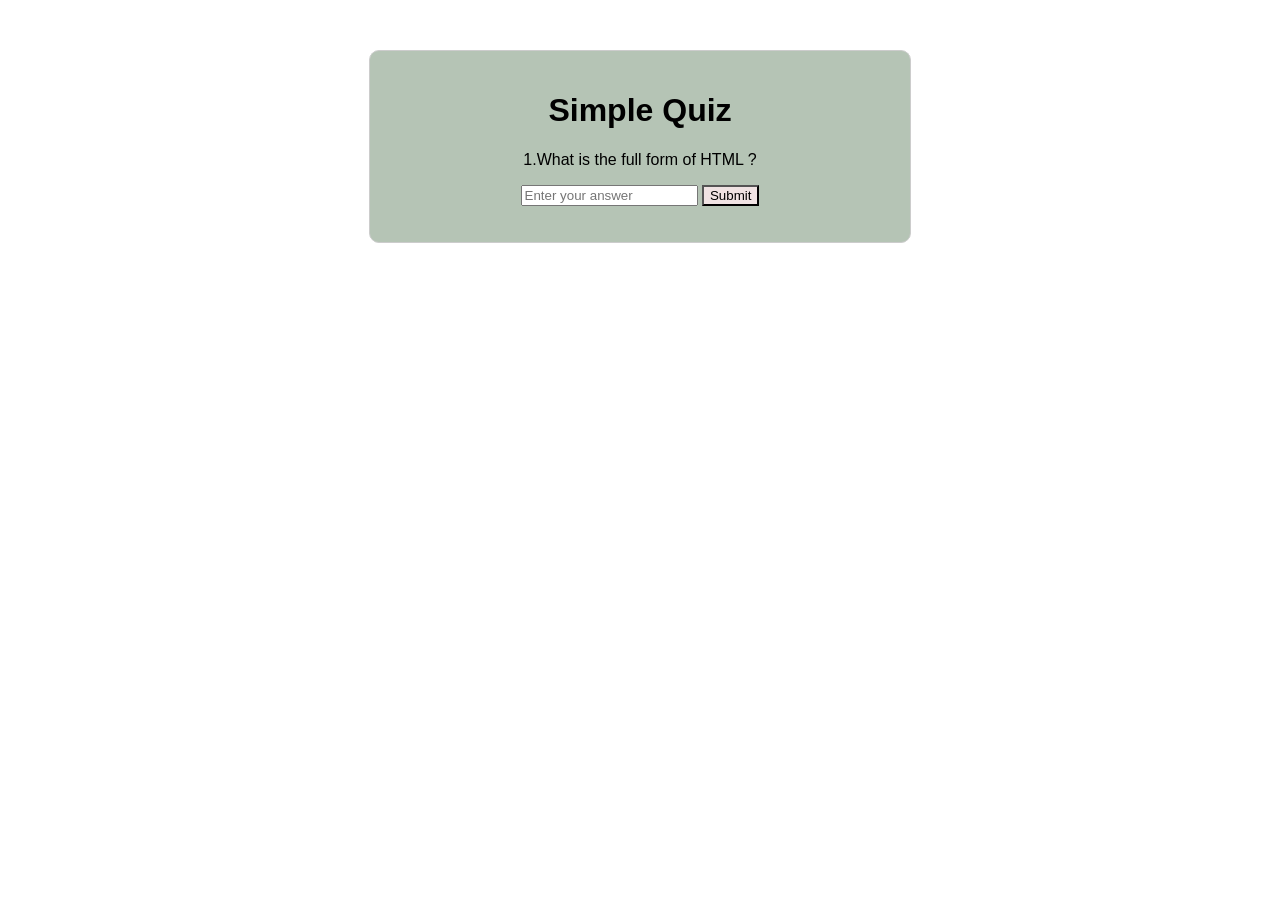
<file: index.html>
<!DOCTYPE html>
<html lang="en">
<head>
    <title>Simple Quiz </title>
    <style>
        body {
            font-family: Arial, sans-serif;
            text-align: center;
            margin: 50px;
        }
        .quiz-container {
            background-color: rgb(181, 196, 181);
            max-width: 500px;
            margin: auto;
            padding: 20px;
            border: 1px solid #ccc;
            border-radius: 10px;
           
        }
        button {
            background-color:rgb(240, 227, 227);
            cursor: pointer;
        }
    </style>
</head>
<body>

    <div class="quiz-container">
        <h1>Simple Quiz</h1>
        <p id="question"></p>
        <input type="text" id="answer" placeholder="Enter your answer">
        <button onclick="checkAnswer()">Submit</button>
        <p id="feedback"></p>
    </div>

    <script>
        const questions = [
           { question:  "1.What is the full form of HTML ?", answer: "Hyper Text Markup Language"},
           { question:  "2.What is meant by <p> tag ?", answer: "paragraph"},
           { question: "3.What is the smallest header in HTML by default ?", answer: "<h6>" }
        ];

        
        let currentQuestion = 0;         //keep track of current question
        let score = 0;

        function showQuestion() {
            console.log("function call")
            document.getElementById("question").textContent = questions[currentQuestion].question;         //display current question
        }

        function checkAnswer() {
            let userAnswer = document.getElementById("answer").value;
            let correctAnswer = questions[currentQuestion].answer;
            let feedback = document.getElementById("feedback");
            
            if (userAnswer === correctAnswer) {
                feedback.textContent = " your answer is Correct!";
                feedback.style.color = "green";
                score++;
            } else {
                feedback.textContent = "Incorrect! The correct answer is: " + correctAnswer;
                feedback.style.color = "red";
            }
            
            currentQuestion++;

            document.getElementById("answer").value = "";    //Clears the input field after the user submits the answer
            
            if (currentQuestion < questions.length) {
                setTimeout(() => {                            
                    feedback.textContent = "";
                    showQuestion();
                }, 3000);
            } else {
                setTimeout(() => {
                    document.querySelector(".quiz-container").innerHTML = `
                       <h1>Quiz Completed!</h1>
                        <p>Your score: ${score}/${questions.length}</p>
                    `;
                }, 3000);
            }
        }

        showQuestion();
    </script>
</body>
</html>
</file>
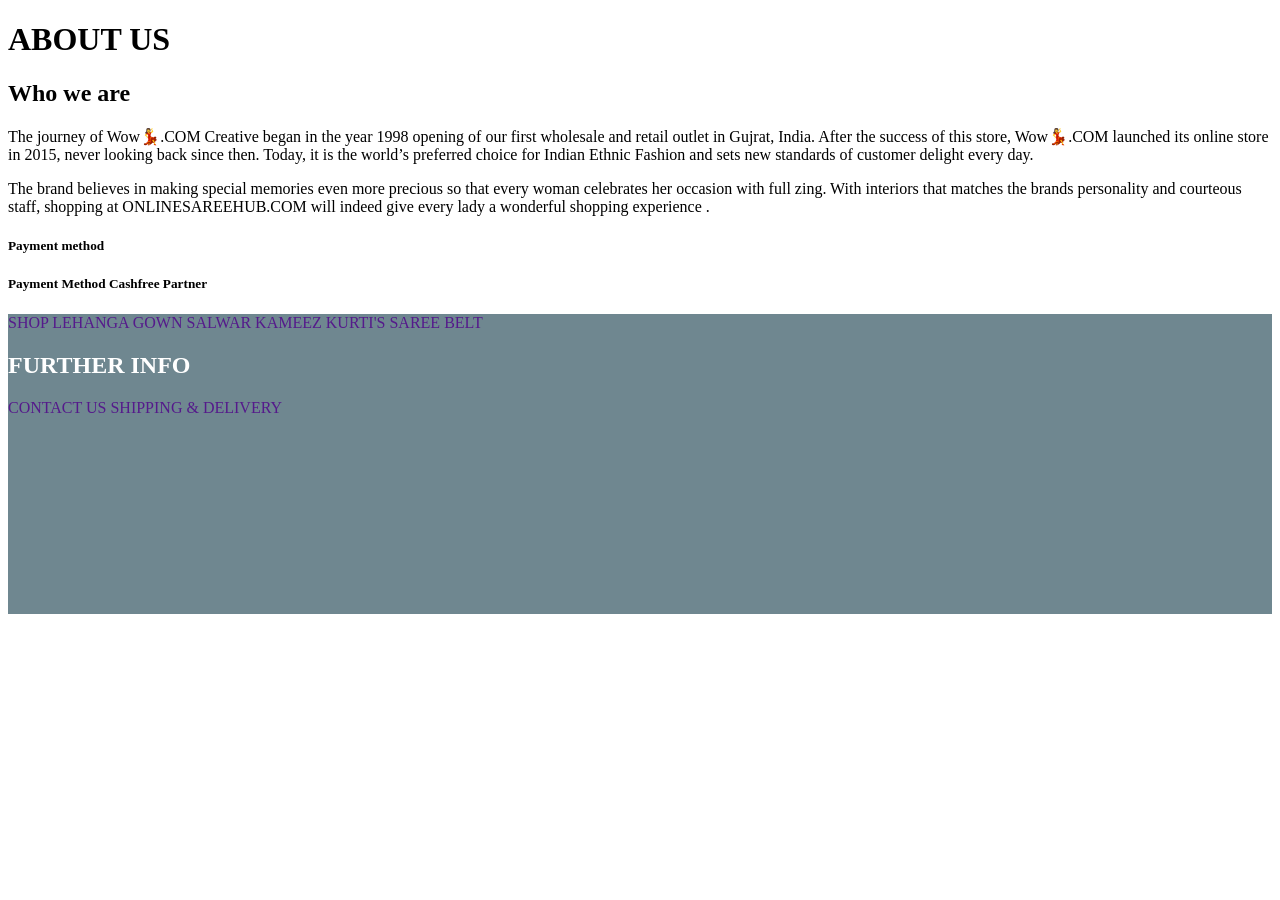
<file: about.html>
<!DOCTYPE html>
<html>
<head>
    <title>about</title>
    <style>
        .bottom {
            background-color: rgb(111, 135, 144);
            color:white;
            white-space: pre-lineZZZ;
            height: 300px;
            
           
        }
        .bottom a{
            text-decoration: none;
        }
    </style>
</head>
<body>
     <h1>ABOUT US</h1>
     <h2>Who we are</h2>
     <p>The journey of Wow💃.COM Creative began in the year 1998   opening of our first wholesale and retail outlet in Gujrat, India. After the success of this store, Wow💃.COM launched its online store in 2015, never looking back since then. Today, it is the world’s preferred choice for Indian Ethnic Fashion and sets new standards of customer delight every day.</p>
     <p>The brand believes in making special memories even more precious so that every woman celebrates her occasion with full zing. With interiors that matches the brands personality and courteous staff, shopping at ONLINESAREEHUB.COM will indeed give every lady a wonderful shopping experience .</p>
     <h5>Payment method</h5>
     <h5>Payment Method  Cashfree Partner </h5>
       <div class="bottom">
          <a href="">SHOP</a>
          <a href="">LEHANGA</a>
          <a href="">GOWN</a>
          <a href="">SALWAR KAMEEZ</a>
          <a href="">KURTI'S</a>
          <a href="">SAREE BELT</a>
          <h2>FURTHER INFO</h2>
          <a href="">CONTACT US</a>
          <a href="">SHIPPING & DELIVERY</a>
        </div>
    </body>
</html>
</file>
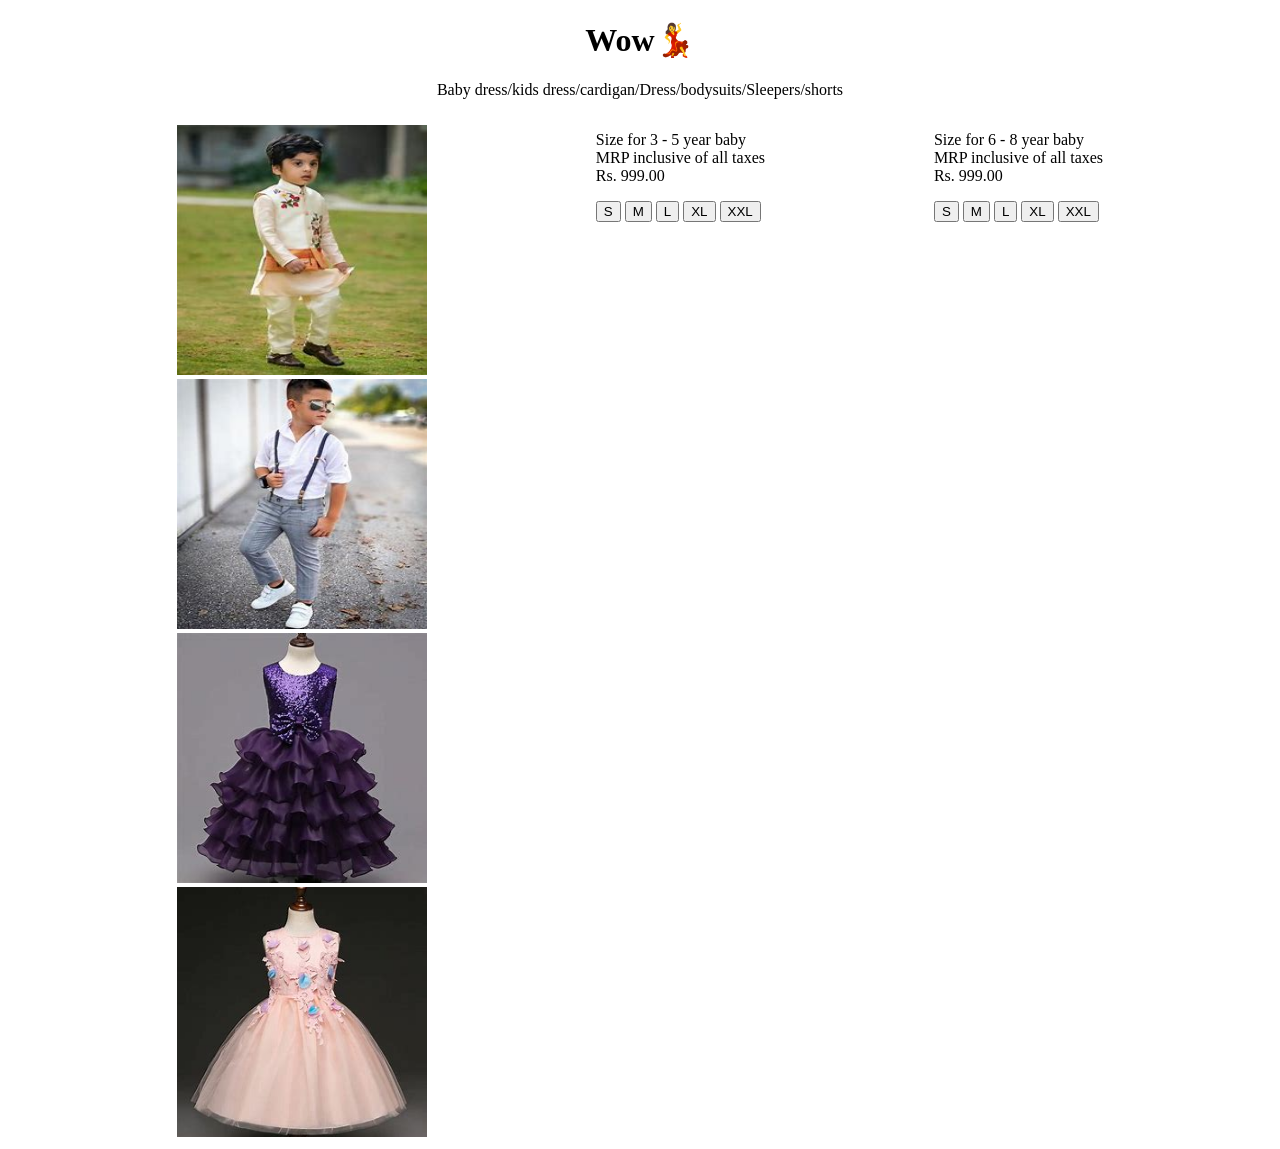
<file: kids.html>
<!DOCTYPE html>
<html>
<head>
    <title>kids</title>
    <style>
        body{
            background-color:blue(206, 220, 226);
        }
        h1{
            font-family: Brush Script MT;
        }
        .shirts {
            padding-top: 10px;
        }
        .slide{
            font-weight: bold;
            font-size: small;
            border:solid 5px black;
            
        }
        .container{
            display:flex;
            justify-content: space-evenly;
            
        }
    

      

    </style>
</head>
<body>
 <h1><center>Wow💃</center></h1>
 <p><center>Baby dress/kids dress/cardigan/Dress/bodysuits/Sleepers/shorts</center></body></p>
 <div class="container">
 <div class="shirts">
<img src="img/kid-b1.jpg"  alt="pic1" width="250px" height="250"><br>
<img src="img/kid-b2.jpg" alt="pic2" width="250px" height="250"><br>
<img src="img/kids-1.jpg" alt="pic3" width="250px" height="250"><br>
<img src="img/kids-2.jpg" alt="pic4" width="250px" height="250"><br>
</div>  
<div class ="silde">
    <p>Size for 3 - 5 year baby<br>MRP inclusive of all taxes<br> Rs. 999.00</p>
    <button>S</button>
    <button>M</button>
    <button>L</button>
    <button>XL</button>
    <button>XXL</button>
</div>
<div class ="silde">
    <p>Size for 6 - 8 year baby<br>MRP inclusive of all taxes<br> Rs. 999.00</p>
    <button>S</button>
    <button>M</button>
    <button>L</button>
    <button>XL</button>
    <button>XXL</button>
</div>
</div>    
</body>
</html>
</file>
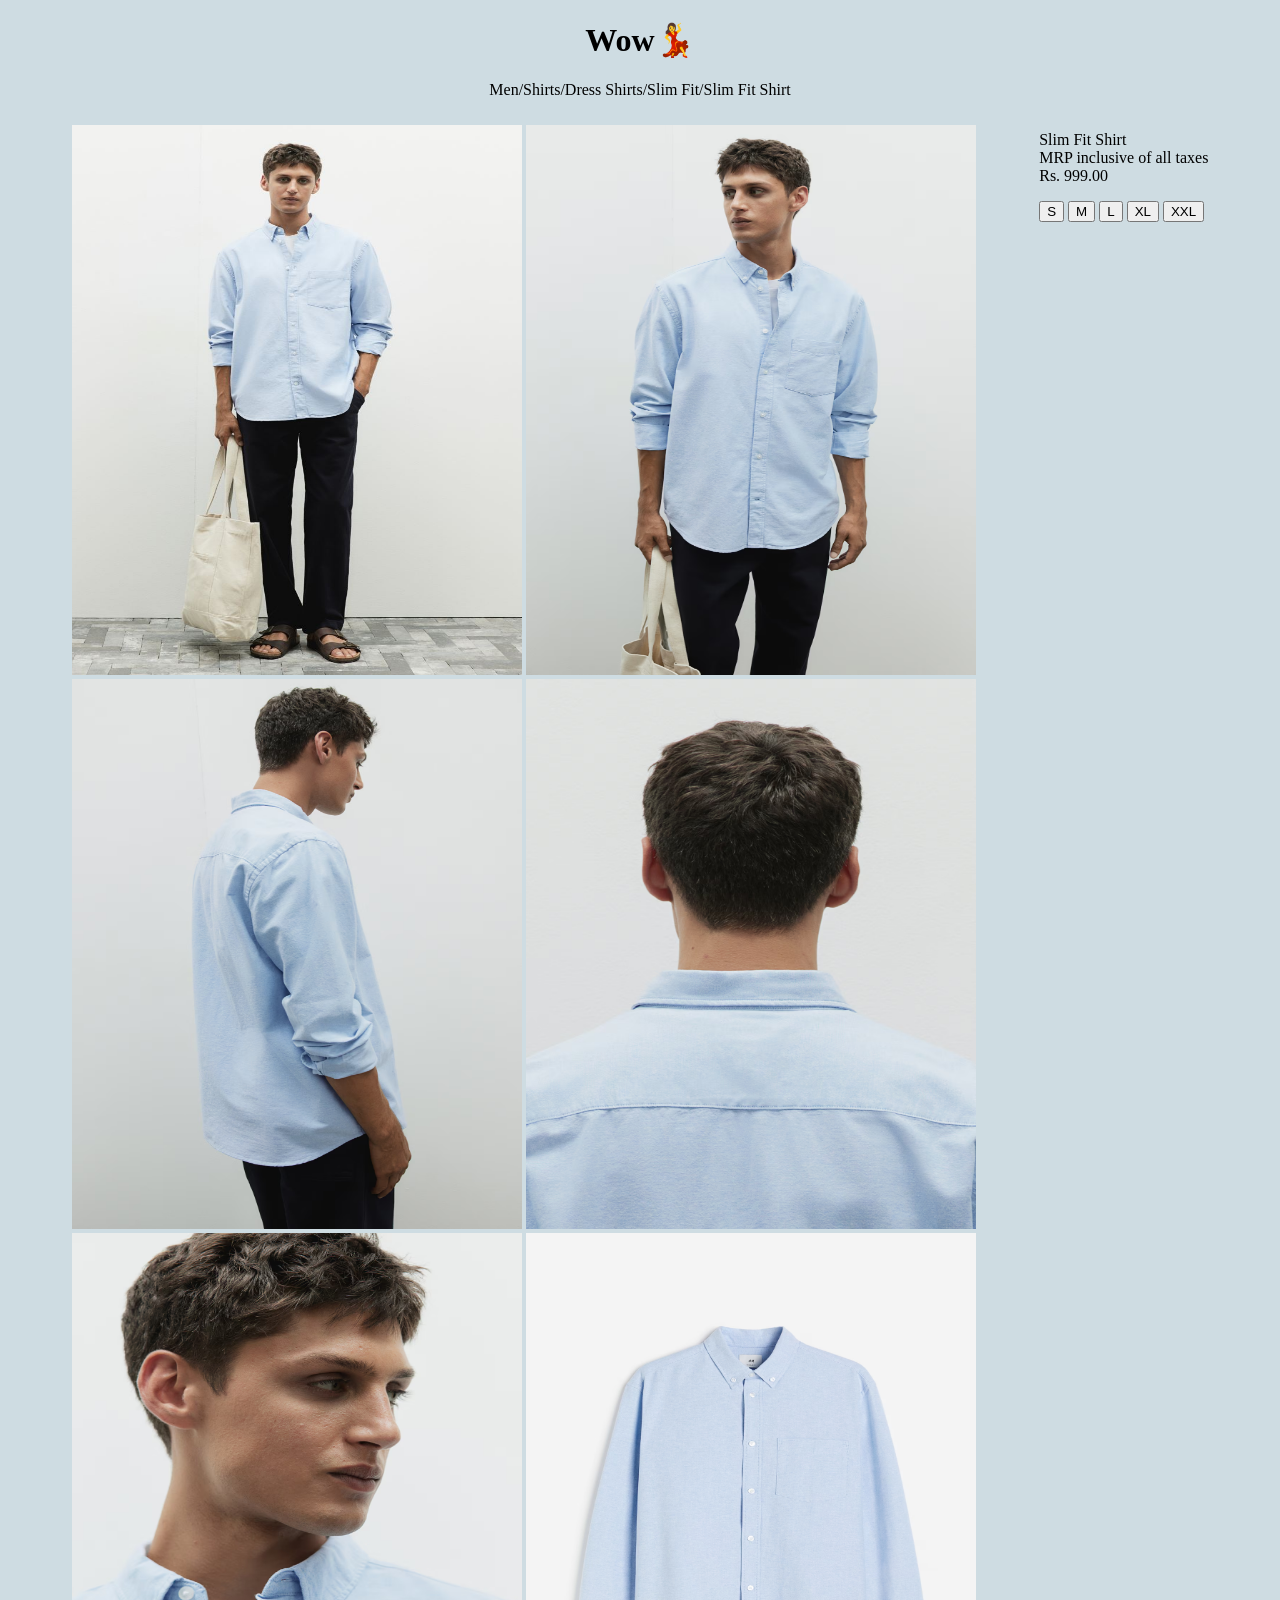
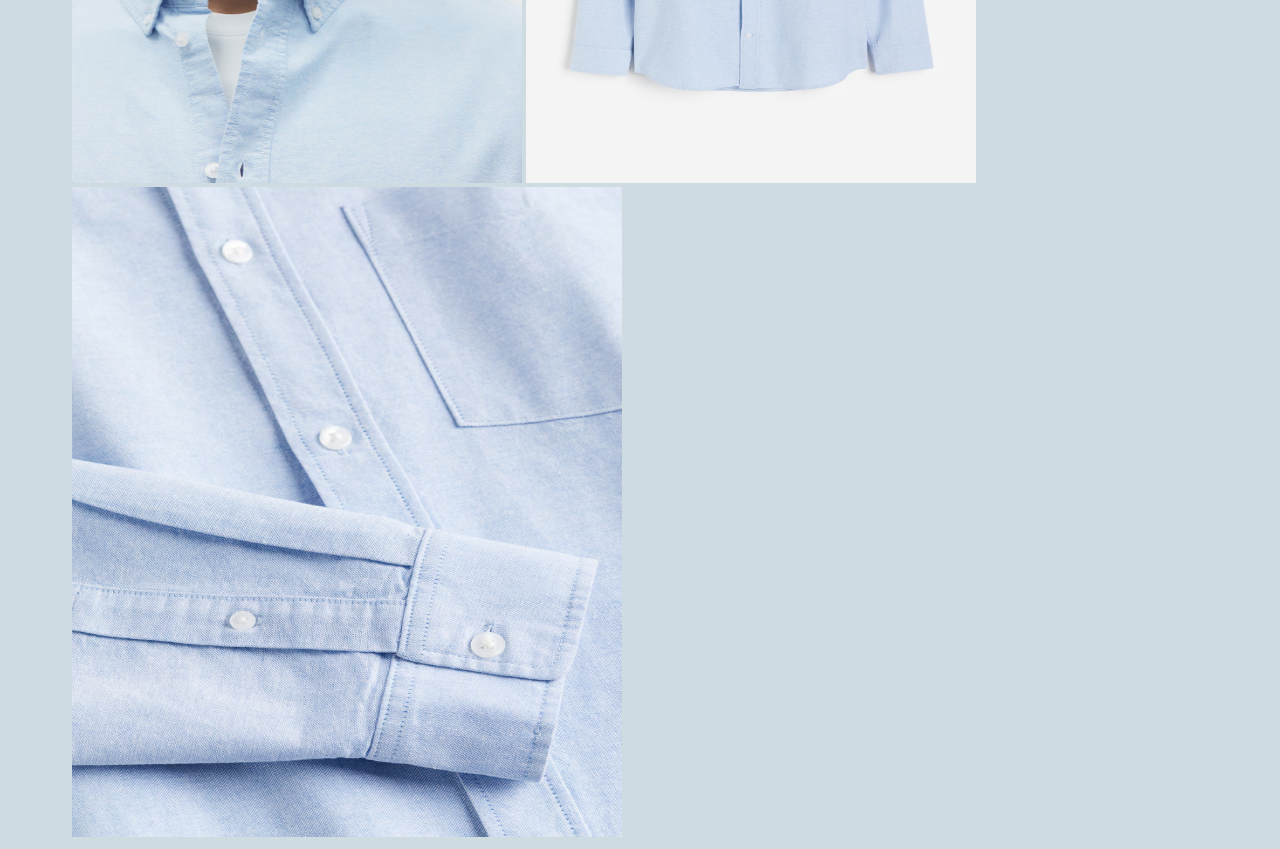
<file: men.html>
<!DOCTYPE html>
<html>
<head>
    <title>MENS</title>
    <style>
        body{
            background-color: rgb(206, 220, 226);
        }
        h1{
            font-family: Brush Script MT;
        }
        .shirts {
            padding-top: 10px;
        }
        .slide{
            font-weight: bold;
            font-size: small;
            border:solid 5px black;
            
        }
        .container{
            display:flex;
            justify-content: space-evenly;
            
        }
    

      

    </style>
</head>
<body>
 <h1><center>Wow💃</center></h1>
 <p class="text"><center>Men/Shirts/Dress Shirts/Slim Fit/Slim Fit Shirt</center></body></p>
 <div class="container">
 <div class="shirts">
<img src="img/shirt1.jpg"  alt="shirt1" width="450px" height="550">
<img src="img/shirt2.avif" alt="shirt2" width="450px" height="550"><br>
<img src="img/shirt3.avif" alt="shirt3" width="450px" height="550">
<img src="img/shirt4.avif" alt="shirt4" width="450px" height="550"><br>
<img src="img/shirt7.avif" alt="shirt7" width="450px" height="550">
<img src="img/shirt6.avif" alt="shirt6" width="450px" height="550"><br>
<img src="img/shirt5.avif" alt="shirt5" width="550px" height="650">
</div>  
<div class ="silde">
    <p>Slim Fit Shirt<br>MRP inclusive of all taxes<br> Rs. 999.00</p>
    <button>S</button>
    <button>M</button>
    <button>L</button>
    <button>XL</button>
    <button>XXL</button>
</div>
</div>


    
</body>
</html>
</file>
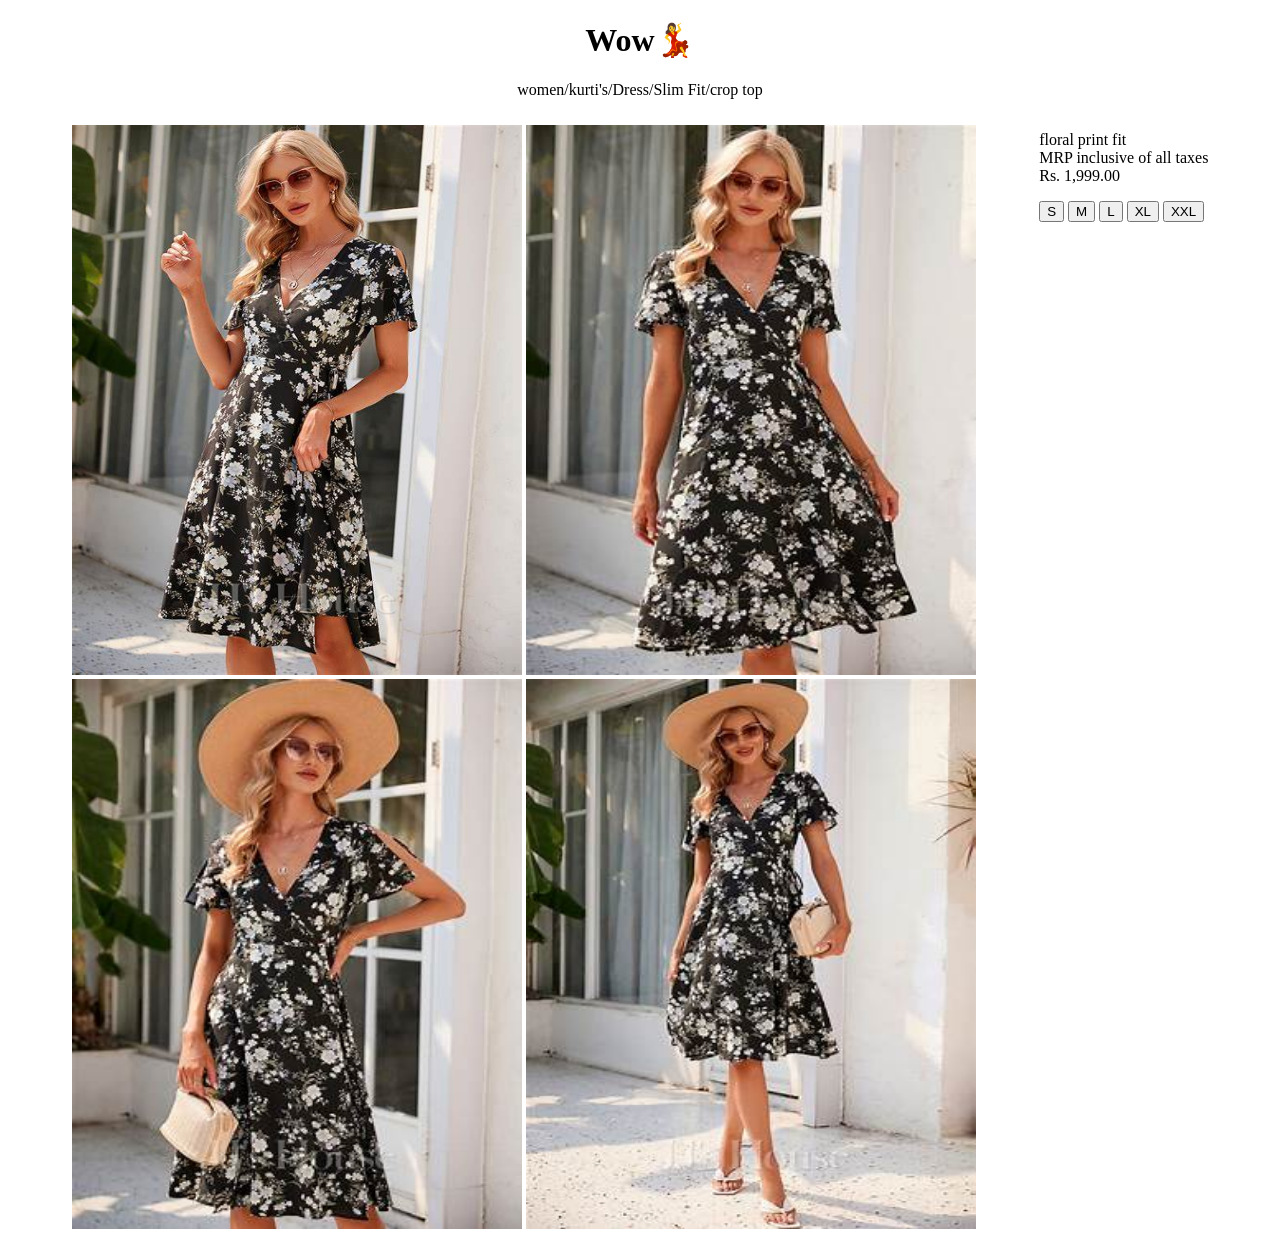
<file: women.html>
<!DOCTYPE html>
<html>
<head>
    <title>women</title>
    <style>
        body{
            background-color:blue(206, 220, 226);
        }
        h1{
            font-family: Brush Script MT;
        }
        .shirts {
            padding-top: 10px;
        }
        .slide{
            font-weight: bold;
            font-size: small;
            border:solid 5px black;
            
        }
        .container{
            display:flex;
            justify-content: space-evenly;
            
        }
    

      

    </style>
</head>
<body>
 <h1><center>Wow💃</center></h1>
 <p class="text"><center>women/kurti's/Dress/Slim Fit/crop top</center></body></p>
 <div class="container">
 <div class="shirts">
<img src="img/image1-w.jpg"  alt="pic1" width="450px" height="550">
<img src="img/image2-w.jpg" alt="pic2" width="450px" height="550"><br>
<img src="img/image3-w.jpg" alt="pic3" width="450px" height="550">
<img src="img/image4-w.jpg" alt="pic4" width="450px" height="550"><br>
</div>  
<div class ="silde">
    <p>floral print fit<br>MRP inclusive of all taxes<br> Rs. 1,999.00</p>
    <button>S</button>
    <button>M</button>
    <button>L</button>
    <button>XL</button>
    <button>XXL</button>
</div>
</div>    
</body>
</html>
</file>
